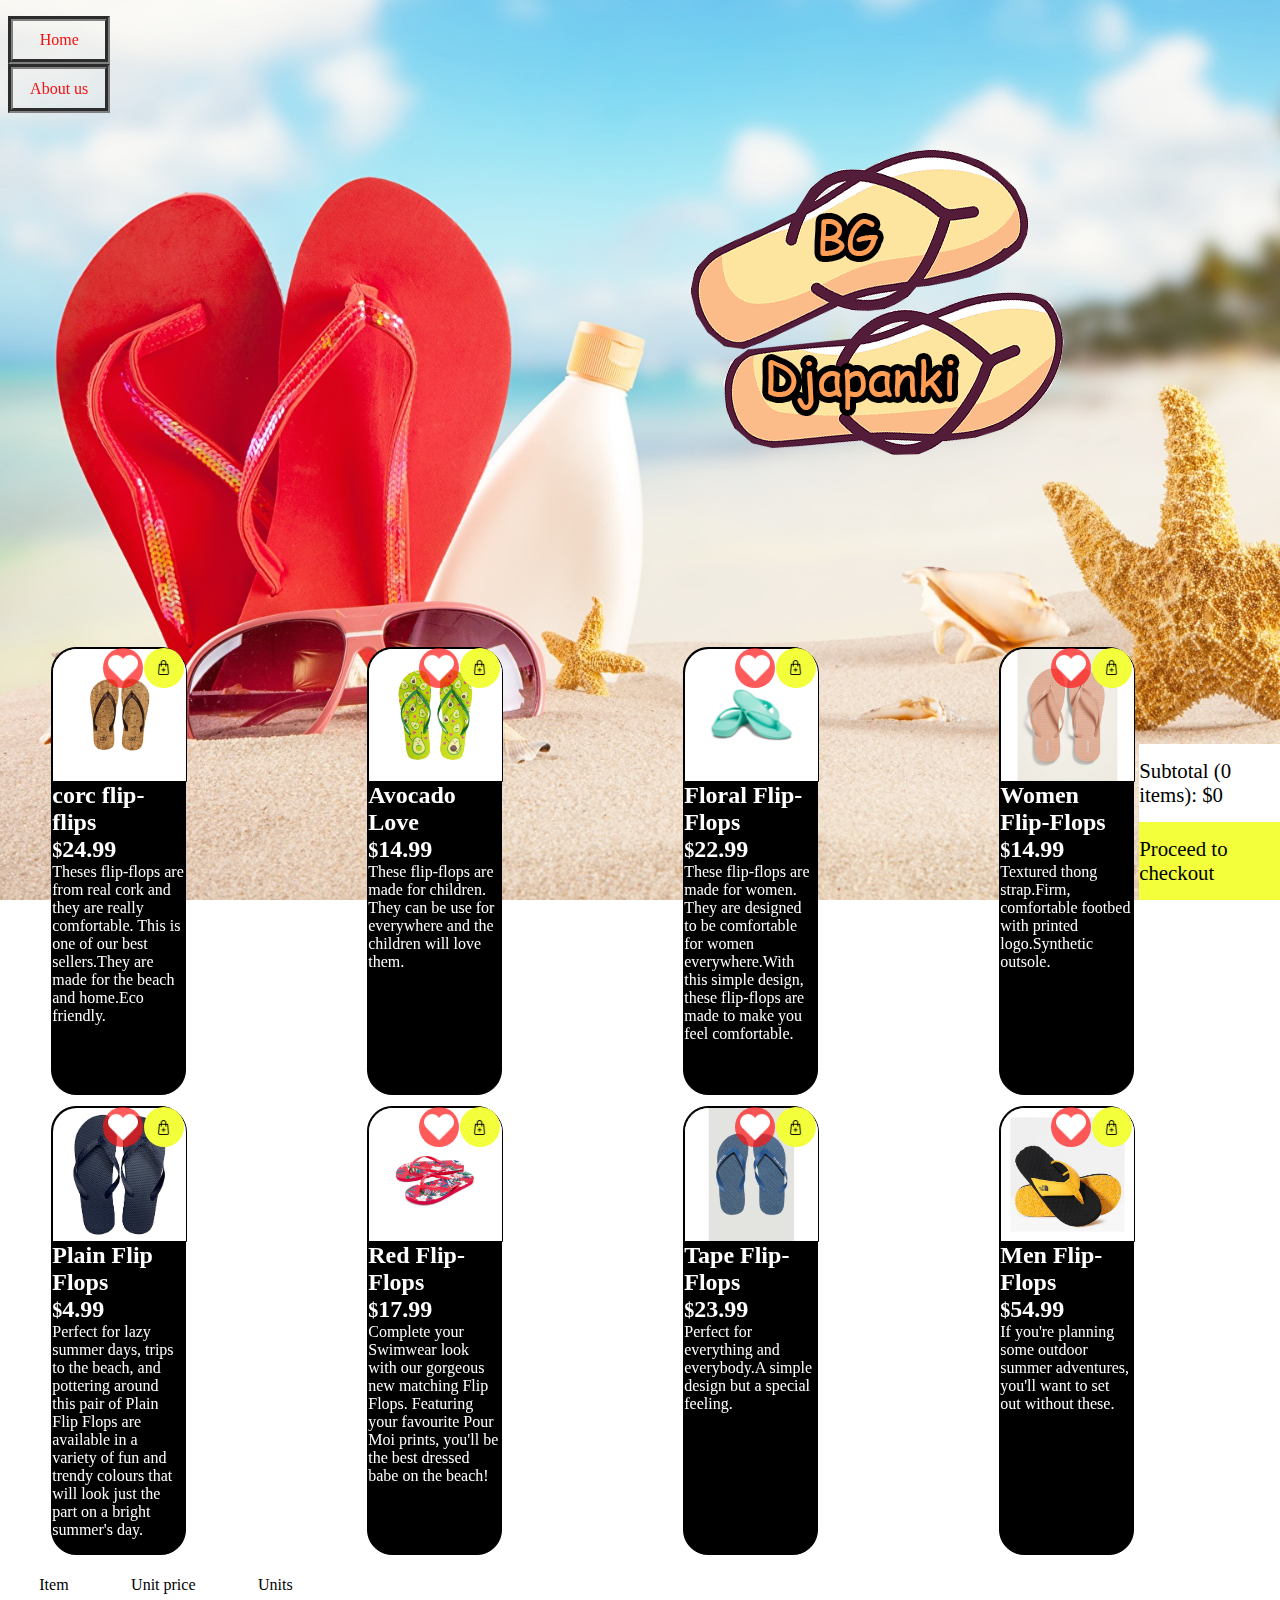
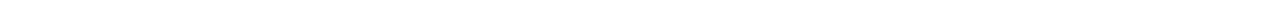
<file: index.html>
<!DOCTYPE html>
<head>
  <link rel="stylesheet" href="styles.css" />
  <title>BG DJAPANKI</title>
</head>

<body>
  <img id="logo" src="logo.png" alt="Italian Trulli" />
  <ul>
    <li><a href="index.html">Home</a></li>
    <li><a href="aboutus.html">About us</a></li>
  </ul>
  <div class="products-list">
    <div class="products"></div>
    <div class="cart">
      <div class="cart-header">
        <div class="column1">Item</div>
        <div class="column2">Unit price</div>
        <div class="column3">Units</div>
      </div>
      <div class="cart-items"></div>
      <div class="cart-footer">
        <div class="subtotal">Subtotal (0 items): $0</div>
        <div class="checkout">Proceed to checkout</div>
      </div>
    </div>
  </div>

  <script src="./products.js"></script>
  <script src="./index.js"></script>
</body>
</file>
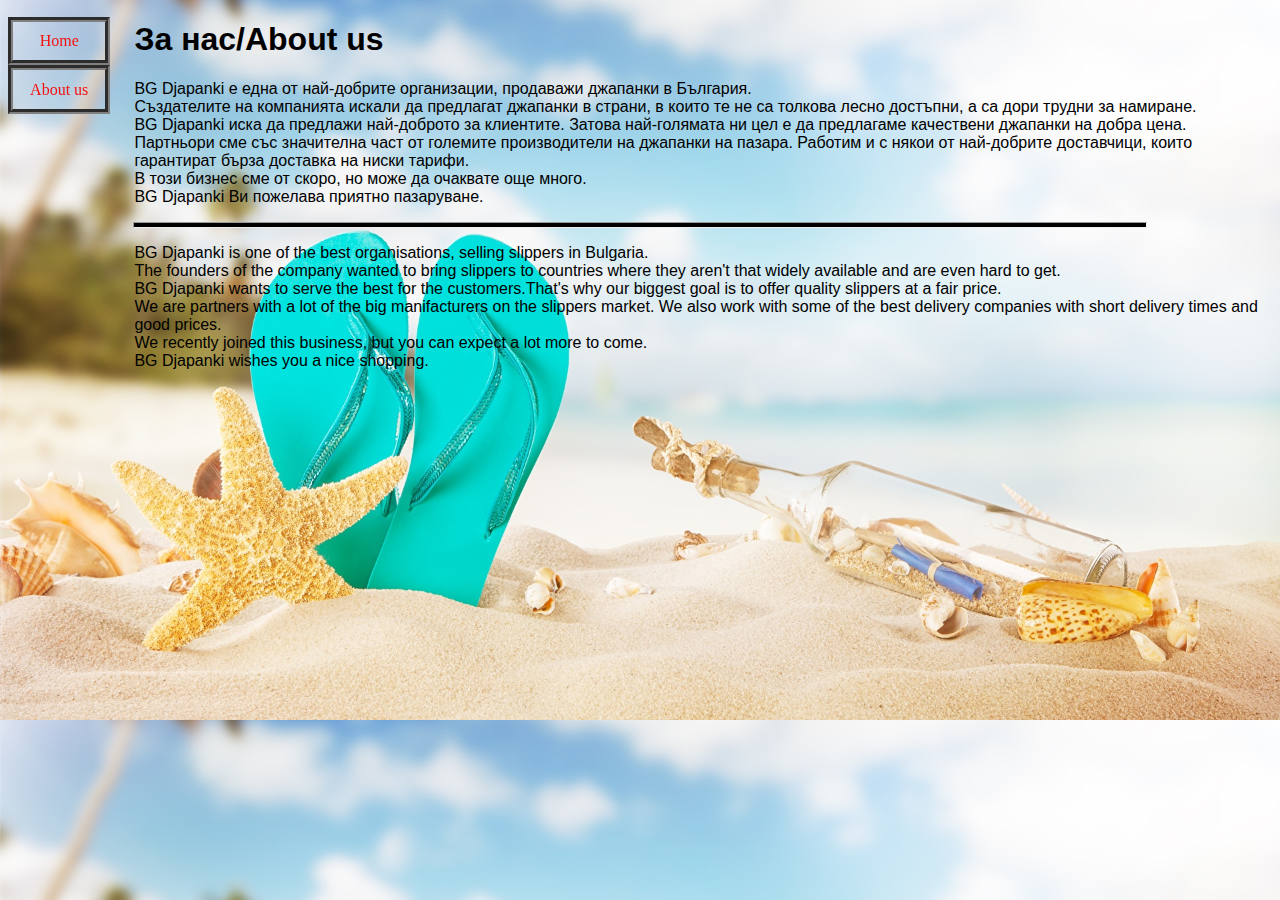
<file: aboutus.html>
<!DOCTYPE html>
<head>
  <link rel="stylesheet" href="stylesau.css" />
  <title>About us</title>
</head>
<body>
  <ul>
    <li><a href="index.html">Home</a></li>
    <li><a href="aboutus.html">About us</a></li>
  </ul>
  <h1>За нас/About us</h1>
  <p>
    BG Djapanki е една от най-добрите организации, продаважи джапанки в
    България.
    <br />
    Създателите на компанията искали да предлагат джапанки в страни, в които те
    не са толкова лесно достъпни, а са дори трудни за намиране.
    <br />
    BG Djapanki иска да предлажи най-доброто за клиентите. Затова най-голямата
    ни цел е да предлагаме качествени джапанки на добра цена.
    <br />
    Партньори сме със значителна част от големите производители на джапанки на
    пазара. Работим и с някои от най-добрите доставчици, които гарантират бърза
    доставка на ниски тарифи.
    <br />
    В този бизнес сме от скоро, но може да очаквате още много.
    <br />
    BG Djapanki Ви пожелава приятно пазаруване.
  </p>
  <hr />
  <p>
    BG Djapanki is one of the best organisations, selling slippers in Bulgaria.
    <br />
    The founders of the company wanted to bring slippers to countries where they
    aren't that widely available and are even hard to get.
    <br />
    BG Djapanki wants to serve the best for the customers.That's why our biggest
    goal is to offer quality slippers at a fair price.
    <br />
    We are partners with a lot of the big manifacturers on the slippers market.
    We also work with some of the best delivery companies with short delivery
    times and good prices.
    <br />
    We recently joined this business, but you can expect a lot more to come.
    <br />
    BG Djapanki wishes you a nice shopping.
  </p>
</body>
</file>
<file: styles.css>
#logo {
    padding:0;
    margin-bottom:0;
    margin-left:25%;
    margin-top:-11%;
}
body {
    background-image:url("background2.png");
    background-attachment: fixed;
    background-size:cover;
}
ul {
    position: fixed;
    list-style-type: none;
    padding:0;
    width:8%;
    top:0;
}
li a {
    display: block;
    border-style: groove;
    border-color: grey;
    border-width: 5px;
    padding:10% 1% 10% ;
    text-align: center;
    color:#f51111;
    text-decoration: none;
}
li a:hover{
    color:rgb(19, 54, 230);
}
.products {
    position:relative;
    margin-top:-10%;
    height: 100%;
    width: 100%;
    display: grid;
    grid-template-rows: 1fr 1fr;
    grid-template-columns: repeat(4, 4fr);
  }
.products img {
    width: 100%;
}
.products > .item {
    display: flex;
    align-items: center;
    justify-content: center;
    flex-direction: column;
    width: 70%;
    height: 100%;
}
.products > .item > .item-container > .item-img > img {
    width: 100%;
    height: 100%;
  
    background-color: white;
  
    border: 1px solid #000;
    border-radius: 25px 25px 0px 0px;
  
    display: flex;
    justify-content: center;
    align-items: center;
}
.products > .item > .item-container > .description 
{
    color: #fff;
    width: 100%;
    padding: 0px;
} 
.products > .item >.item-container > .add-to-cart {
    background-color: rgb(242, 255, 58);
  
    display: flex;
    justify-content: center;
    align-items: center;
    width:30px;
    height: 30px;
  
    position: absolute;
    top: 0;
    right: 1px;
  
    padding: 5px;
  
    border-radius: 50%;
  
    cursor: pointer;
  }  
.products > .item > .item-container > .add-to-wishlist {
    background-color: rgba(255, 21, 21, 0.7);
  
    display: flex;
    justify-content: center;
    align-items: center;
    width:30px;
  
    position: absolute;
    top: 0;
    right: 42px;
  
    padding: 5px;
  
    border-radius: 50%;
  
    cursor: pointer;
  }
    .products-list > .products  > .item > .item-container>.add-to-wishlist > img
  {
    width: 30px;
    position: relative;
    top:0;
    right: 0;
  }
    .products-list > .products > .item > .item-container>.add-to-cart > img
  {
     width:50%;
     position:relative;
     right: 0;
     left: 0;
  }
  .products-list > .products  > .item >.item-container
   {
    border: 1px solid #000;
    width:60%;
    height:100%;
    background-color: #000;
    margin-bottom: 5%;
    position: relative;
    border-radius: 25px;
   }
   .products-list > .products  > .item >.item-container>.description>h2 {
    margin: 0;
   }
   .products-list > .products  > .item >.item-container>.description>p{
    margin-bottom: 15px;
    margin-top: 0;
   }
  .cart {
    height: 100%;
    width: 25%;
  
    position: relative;
  }
  .cart-header {
    display: flex;
    justify-content: space-around;
    padding: 10px 0;
    position: relative;
    top:100%;
  }
  .cart-items {
    max-height: calc(100vh - 247px);
    overflow-y: auto;
    overflow-x: hidden;
  }
  .cart-item {
    display: flex;
    justify-content: space-around;
    padding: 10px 0;
  }
  .cart-item > div {
    display: flex;
    align-items: center;
    justify-content: center;
  }
  .cart-item > .item-info > img {
    width: 15%;
    margin-left: -67%;
    padding: 5px;
    border: 1px white;
    border-radius: 30px;
    cursor: pointer;
  }
  .cart-item > .item-info > img:hover {
    background-color: #f51111;
  }
  .cart-item > .unit-price{
    margin-left: -50%;
    position: relative;
    right: 44%;
  }
  .cart-item > .units {
    position: relative;
    right: 14%;
  }
  .cart-item > .units > .btn-minus {
    position:relative;
    right: 8px;
    background-color: yellow;
    padding: 2px;
    width: 100%;
    border: yellow 1px;
    border-radius: 50px;
    cursor: pointer;
  }
  .cart-item > .units > .btn-plus {
    position: relative;
    left: 8px;
    background-color: yellow;
    padding: 2px;
    width: 100%;
    border: yellow 1px;
    border-radius: 50px;
    cursor: pointer;
  }

  .cart-footer {
    width: 11%;
    background-color: rgb(255, 21, 21);
    position: fixed;
    bottom: 0;
    left: 89%;
  
    border-left: 1px solid rgb(var(--right-side-bg-color));
  }
  .cart-footer > div {
    display: flex;
    align-items: center;
    justify-content: center;
    padding: 15px 0;
    font-size: 1.3rem;
  }
  .cart-footer > .subtotal {
    background-color: white;
  }
  .cart-footer > .checkout {
    background-color: rgb(242, 255, 58);
  
    cursor: pointer;
  }
</file>
<file: stylesau.css>
body {
    background-image:url("background4.png");
    background-size:100%;
}
ul {
    list-style-type: none;
    padding:0;
    width:8%;
    position:static;
    position:fixed;
    margin-top:-0.35%;
}
li a {
    display: block;
    border-style: groove;
    border-color: grey;
    border-width: 5px;
    padding:10% 1% 10% ;
    text-align: center;
    color:#f51111;
    text-decoration: none;
}
li a:hover{
    color:rgb(19, 54, 230);
}
h1{
    padding-left: 10%;
    padding-top: 0;
    font-family: Verdana, sans-serif;
}
p{
    padding-left: 10%;
    padding-top: 0;
    font-family: Verdana, sans-serif;
}
hr{
    width:80%;
    text-align:left;
    height: 4px;
    background-color:black;
}
</file>
